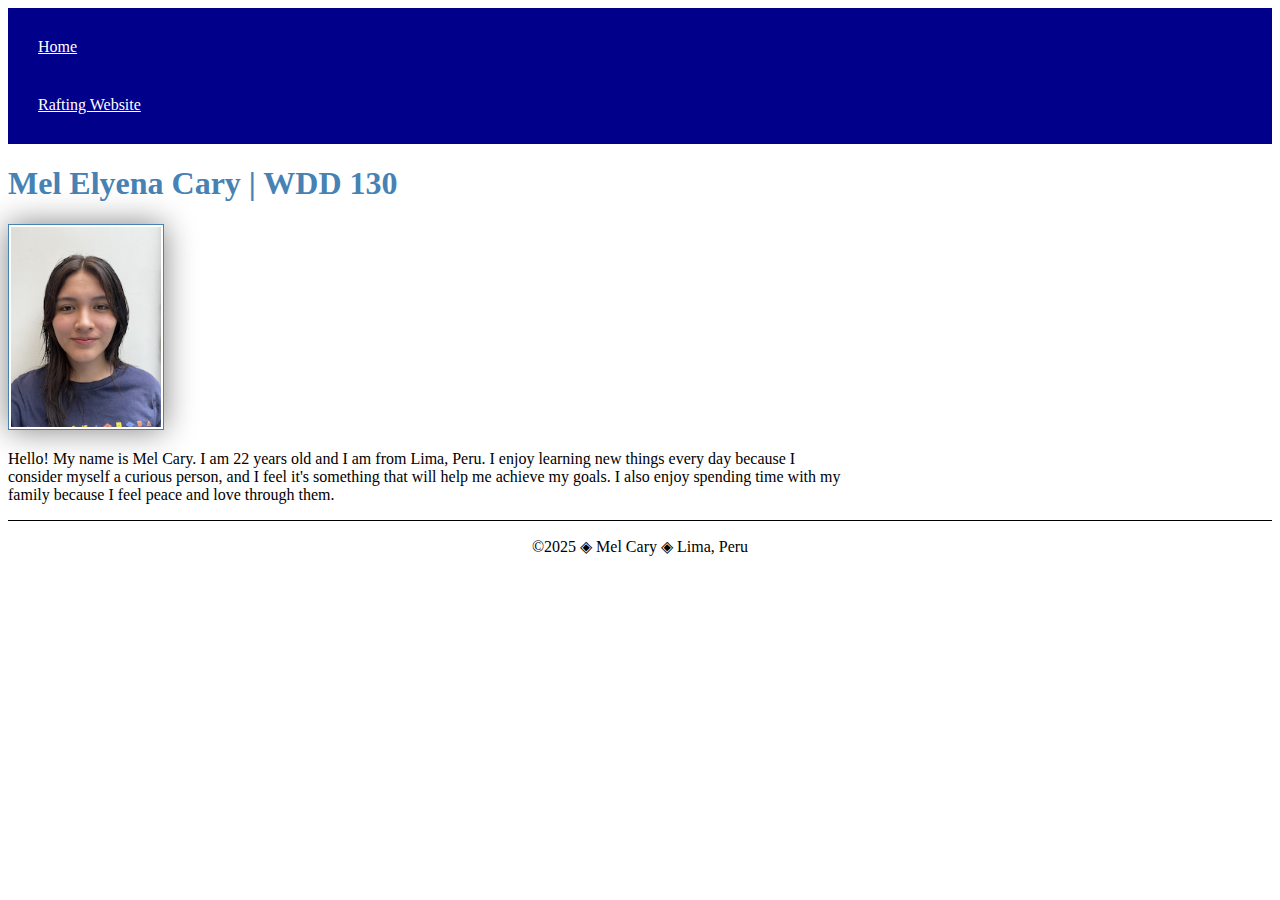
<file: index.html>
<!DOCTYPE html>
<html lang="en-US">

<head>
    <meta charset="utf-8">
    <meta name="viewport" content="width=device-width, initial-scale=1.0">
    <title>Mel Cary | WDD 130</title>
    <link rel="stylesheet" href="styles/styles.css">
</head>

<body>
    <header>
        <nav>
            <a href="#">Home</a>
            <a href="wwr/">Rafting Website</a>
        </nav>
    </header>
    <main>
        <h1>Mel Elyena Cary | WDD 130</h1>
        <img src="images/profile.jpg" alt="Hello, my name is Mel Cary" width="200">
        <p>Hello! My name is Mel Cary. I am 22 years old and I am from Lima, Peru. I enjoy learning new things every day
            because I consider myself a curious person, and I feel it's something that will help me achieve my goals.
            I also enjoy spending time with my family because I feel peace and love through them. </p>
    </main>
    <footer>
        <p>©2025 ◈ Mel Cary ◈ Lima, Peru</p>
    </footer>
</body>

</html>
</file>
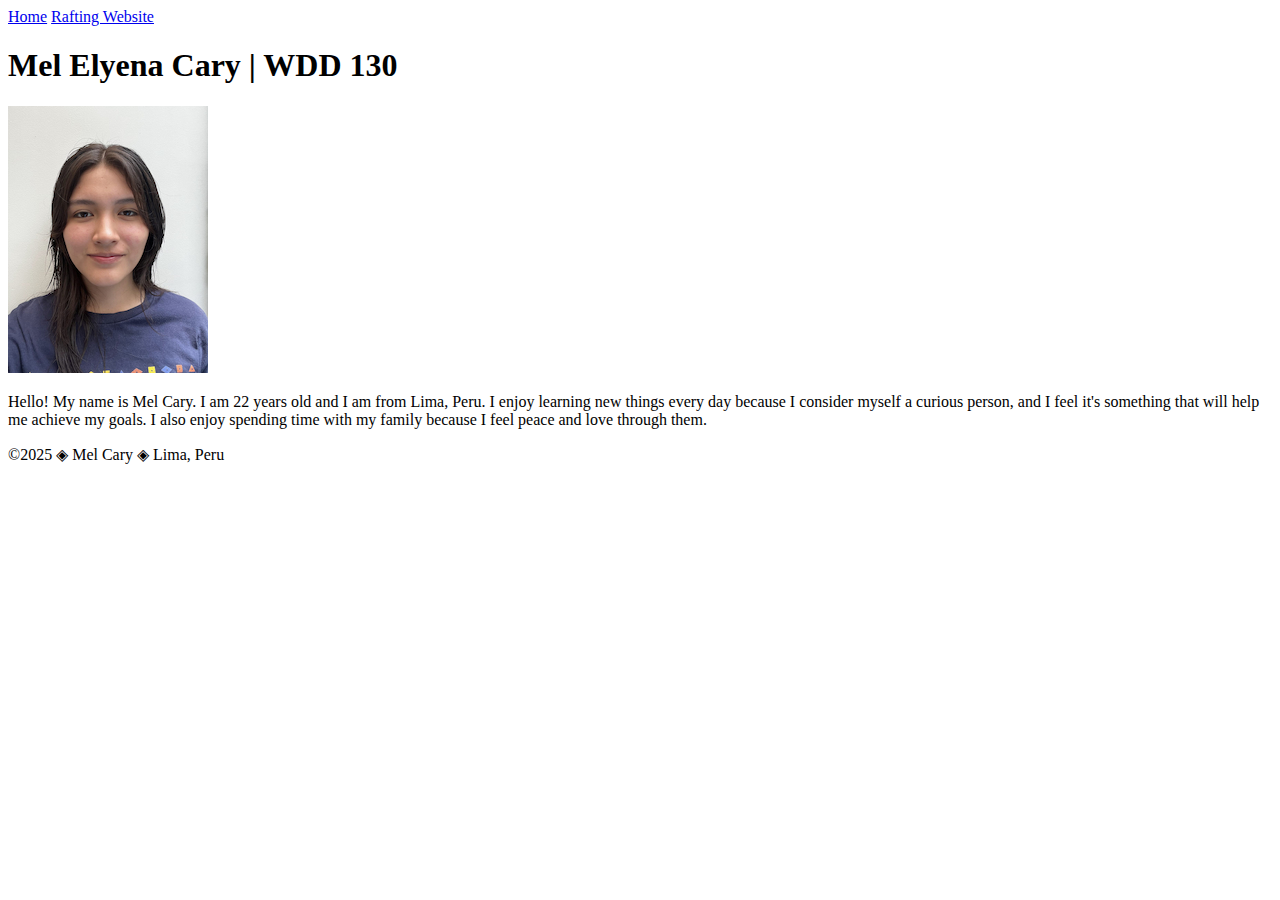
<file: week01/index.html>
<!DOCTYPE html>
<html lang="en-US">

<head>
    <meta charset="utf-8">
    <meta name="viewport" content="width=device-width, initial-scale=1.0">
    <title>Mel Cary | WDD 130</title>
</head>

<body>
    <header>
        <nav>
            <a href="#">Home</a>
            <a href="wwr/">Rafting Website</a>
        </nav>
    </header>
    <main>
        <h1>Mel Elyena Cary | WDD 130</h1>
        <img src="images/profile.jpg" alt="Hello, my name is Mel Cary" width="200">
        <p>Hello! My name is Mel Cary. I am 22 years old and I am from Lima, Peru. I enjoy learning new things every day
            because I consider myself a curious person, and I feel it's something that will help me achieve my goals.
            I also enjoy spending time with my family because I feel peace and love through them. </p>
    </main>
    <footer>
        <p>©2025 ◈ Mel Cary ◈ Lima, Peru</p>
    </footer>
</body>

</html>
</file>
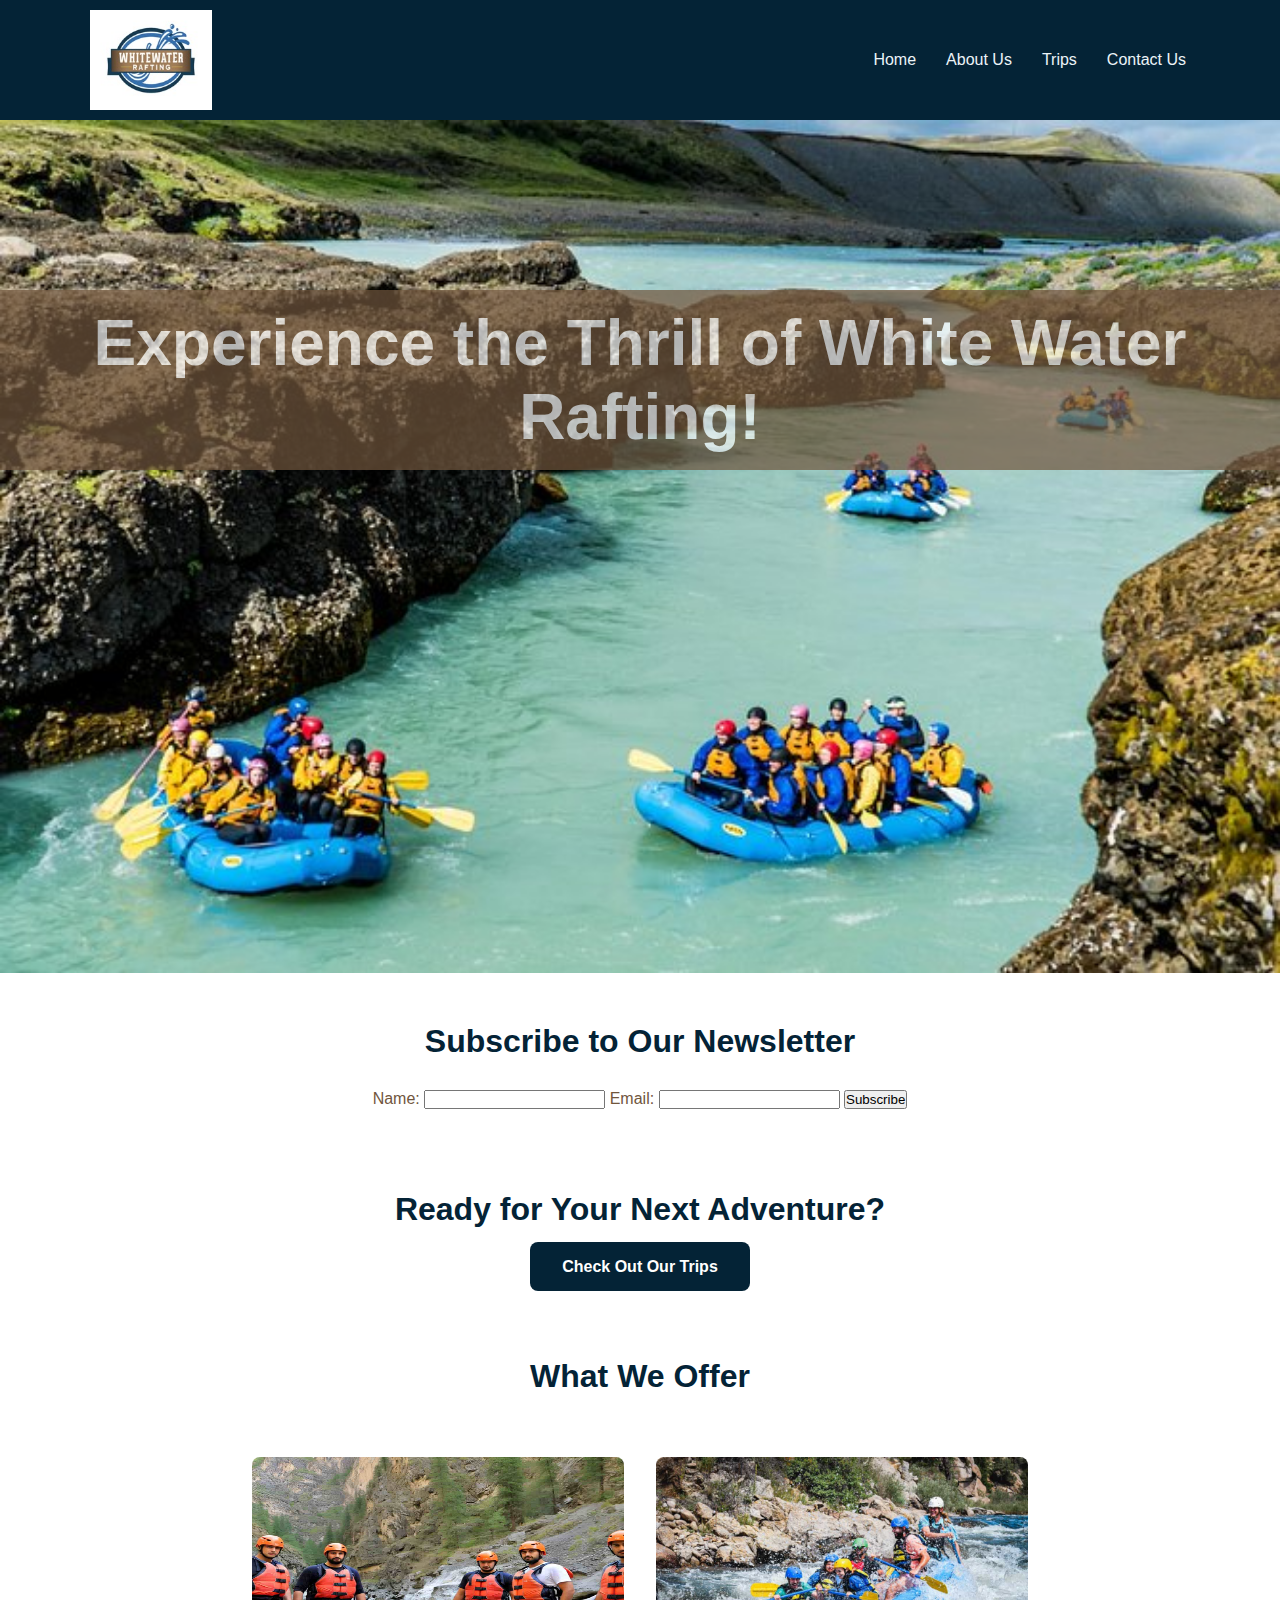
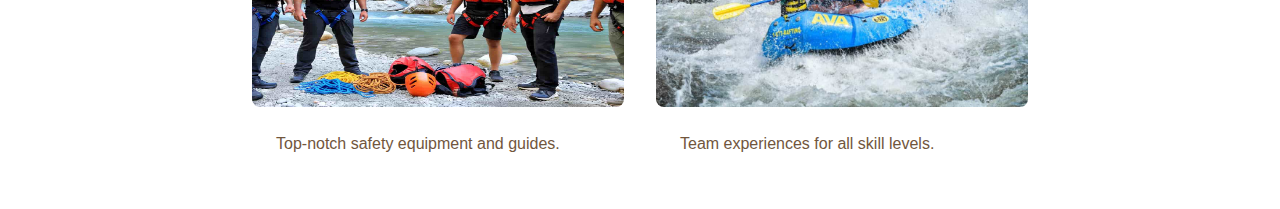
<file: wwr/index.html>
<!DOCTYPE html>
<html lang="en-US">

<head>
    <meta charset="UTF-8">
    <meta name="viewport" content="width=device-width, initial-scale=1.0">
    <meta name="viewport" content="width=device-width, initial-scale=1.0">
    <meta name="description"
        content="">
    <meta name="author" content="Mel Cary">
    <link rel="preconnect" href="https://fonts.googleapis.com">
    <link rel="preconnect" href="https://fonts.gstatic.com" crossorigin>
    <link href="https://fonts.googleapis.com/css2?family=Lato:wght@300;400&display=swap" rel="stylesheet">
    <link rel="stylesheet" href="styles/rafting.css">
    <title>Homepage</title>
</head>

<body class="home-page">
    <header>
        <img src="images/wwr-logo.jpg" alt="Rafting Company Logo" class="logo">
        <nav>
            <ul class="navigation">
                <li><a href="index.html">Home</a></li>
                <li><a href="about.html">About Us</a></li>
                <li><a href="trips.html">Trips</a></li>
                <li><a href="contact.html">Contact Us</a></li>
            </ul>
        </nav>
    </header>
    <main>
        <div class="hero">
        <img src="images/heroimg.jpg" alt="Exciting rafting adventure">
        <h1>Experience the Thrill of White Water Rafting!</h1>
        </div>
        <section class="newsletter">
        <h2>Subscribe to Our Newsletter</h2>
        <form>
            <label for="name">Name:</label>
            <input type="text" id="name" name="name" required>
            
            <label for="email">Email:</label>
            <input type="email" id="email" name="email" required>
            
            <button type="submit">Subscribe</button>
        </form>
        </section>
        <section class="cta">
        <h2>Ready for Your Next Adventure?</h2>
        <a href="trips.html" class="button">Check Out Our Trips</a>
        </section>
        <section class="offerings">
        <h2>What We Offer</h2>
        <div class="grid">
            <div>
            <img src="images/guides.jpg" alt="Safety gear">
            <p>Top-notch safety equipment and guides.</p>
            </div>
            <div>
            <img src="images/team.jpg" alt="Team rafting">
            <p>Team experiences for all skill levels.</p>
            </div>
        </div>
        </section>
    </main>
</file>
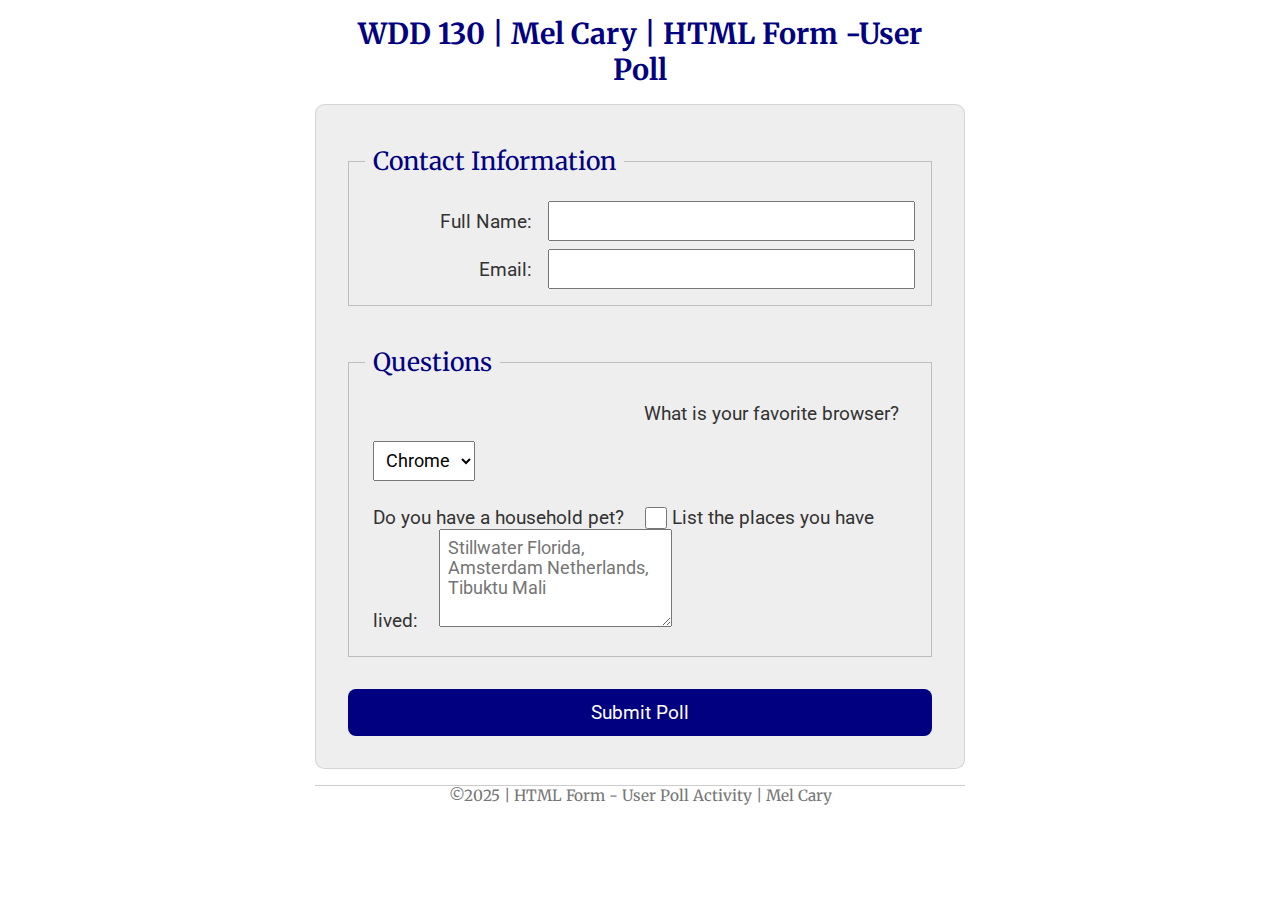
<file: week05/poll-form.html>
<!DOCTYPE html>
<html lang="en-us">
<head>
    <meta charset="UTF-8">
    <meta name="viewport" content="width=device-width, initial-scale=1.0">
    <title>WDD 130 | HTML Form - User Poll</title>
    <link rel="stylesheet" href="styles/poll-form.css">
    <link rel="preconnect" href="https://fonts.googleapis.com">
    <link rel="preconnect" href="https://fonts.gstatic.com" crossorigin>
    <link href="https://fonts.googleapis.com/css2?family=Merriweather:wght@400;700&family=Roboto:wght@400;700&display=swap" rel="stylesheet">
</head>
<body>
   <header>
        <h1>WDD 130 | Mel Cary | HTML Form -User Poll</h1>
   </header> 
    <main>
        <form>
            <fieldset>
                <legend>Contact Information</legend>
                <div class="form-item column2">
                    <label for="fullname">Full Name:</label>
                    <input type="text" id="fullname" name="fullname">
                </div>
                <div class="form-item column2">
                    <label for="useremail">Email:</label>
                    <input type="email" id="useremail" name="useremail">
                </div>
            </fieldset>
            <fieldset>
                <legend>Questions</legend>
                <label for="browser">What is your favorite browser?</label>
                <div class="for-item column1">
                    <select id="browser" name="browser">
                        <option value="chrome">Chrome</option>
                        <option value="firefox">Firefox</option>
                        <option value="safari">Safari</option>
                        <option value="edge">Edge</option>
                        <option value="brave">Brave</option>
                        <option value="other">Other</option>
                    </select>
                </div>
                <div class="for-item column1">
                    <label for="pet">Do you have a household pet?</label>
                    <input type="checkbox" id="pet" name="pet">
                    <label for="feedback">List the places you have lived:</label>
                    <textarea id="feedback" name="feedback" rows="4" placeholder="Stillwater Florida, Amsterdam Netherlands, Tibuktu Mali"></textarea>
                </div>
            </fieldset>
            <button type="submit">Submit Poll</button>
        </form>
</main>
    </main>
    <footer>
        <p>©2025 | HTML Form - User Poll Activity | Mel Cary</p>
    </footer>
</body>
</html>
</file>
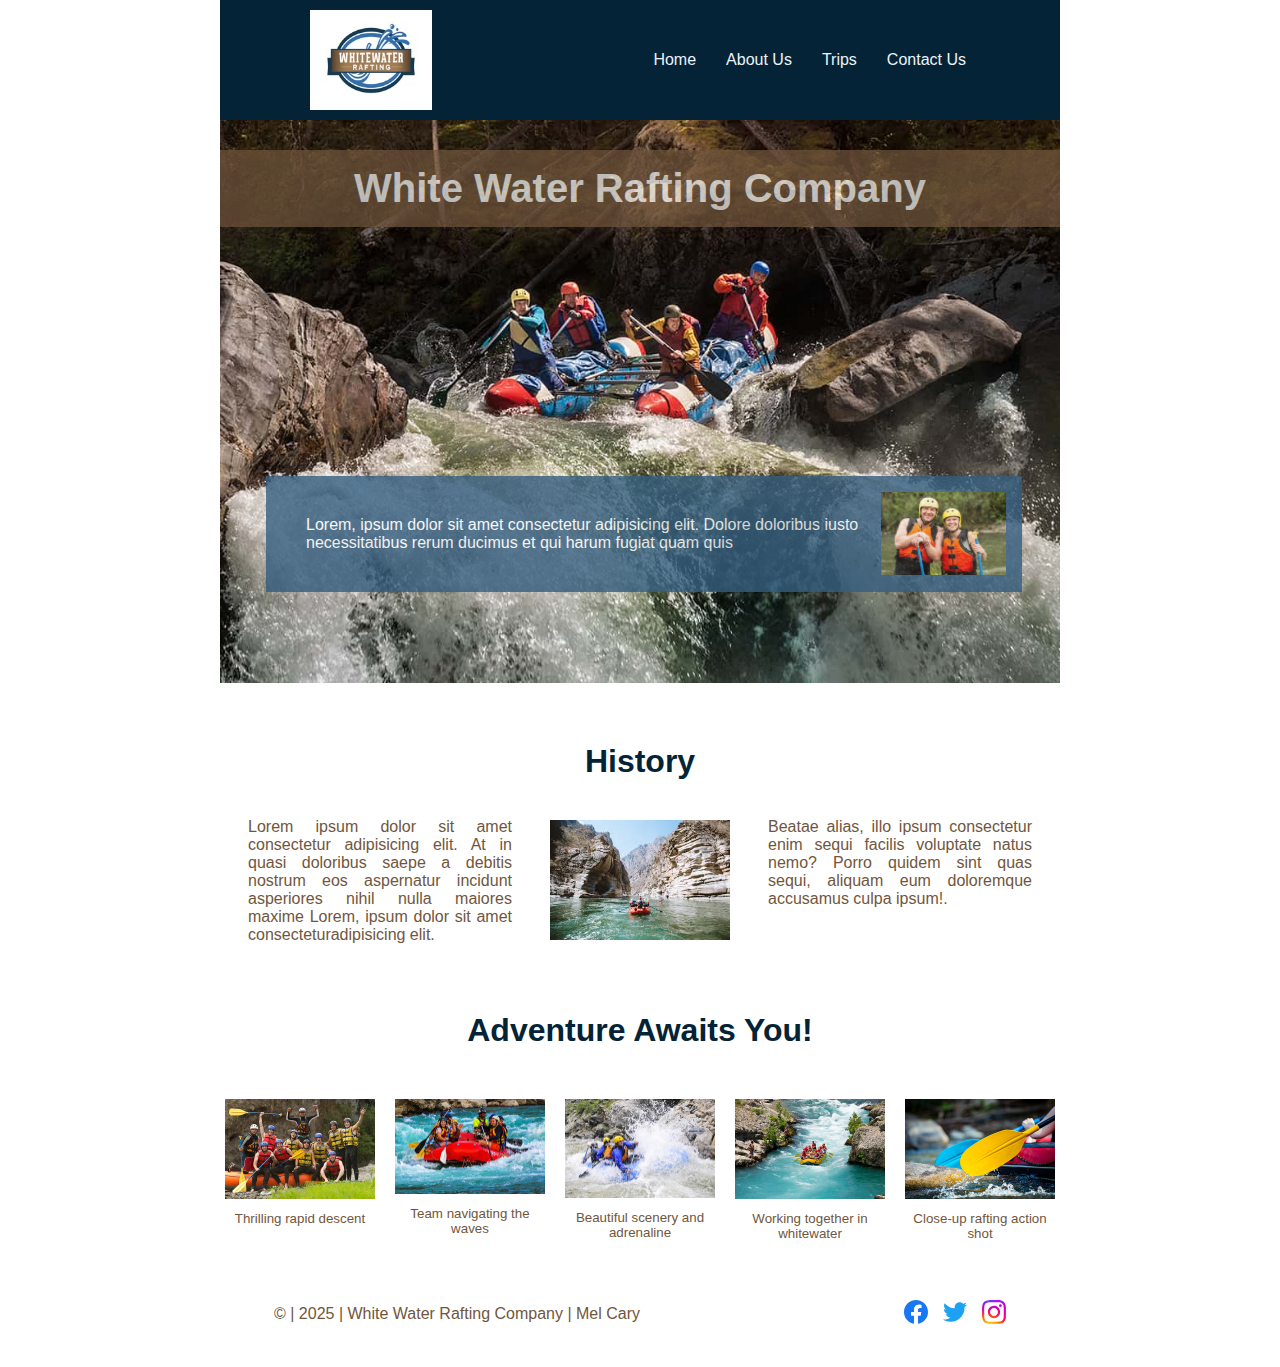
<file: wwr/about.html>
<!DOCTYPE html>
<html lang="en-US">

<head>
    <meta charset="UTF-8">
    <meta name="viewport" content="width=device-width, initial-scale=1.0">
    <meta name="viewport" content="width=device-width, initial-scale=1.0">
    <meta name="description"
        content="This is a website of a White Water Rafting company that has all the information to enjoy its benefits.">
    <meta name="author" content="Mel Cary">
    <link rel="preconnect" href="https://fonts.googleapis.com">
    <link rel="preconnect" href="https://fonts.gstatic.com" crossorigin>
    <link href="https://fonts.googleapis.com/css2?family=Lato:wght@300;400&display=swap" rel="stylesheet">
    <link rel="stylesheet" href="styles/rafting.css">
    <title>White Water Rafting About Us</title>
</head>

<body>
    <header>
        <img src="images/wwr-logo.jpg" alt="Rafting Company Logo" class="logo">
        <nav>
            <ul class="navigation">
                <li><a href="index.html">Home</a></li>
                <li><a href="about.html">About Us</a></li>
                <li><a href="trips.html">Trips</a></li>
                <li><a href="contact.html">Contact Us</a></li>
            </ul>
        </nav>
    </header>
    <main>
        <div class="hero">
            <img src="images/heroimage.jpg" alt="Rafting Hero image">
            <h1>White Water Rafting Company</h1>
            <article>
                <img src="images/wwr-happyclients.jpg" alt="happy clients">
                <p>Lorem, ipsum dolor sit amet consectetur adipisicing elit. Dolore doloribus iusto necessitatibus rerum
                    ducimus et qui harum fugiat quam quis</p>
            </article>
        </div>
        <section class="history">
            <h2>History</h2>
            <div class="history-content">
                <p>Lorem ipsum dolor sit amet consectetur adipisicing elit. At in quasi doloribus saepe a debitis
                    nostrum
                    eos aspernatur incidunt asperiores nihil nulla maiores maxime Lorem, ipsum dolor sit amet
                    consecteturadipisicing elit.</p>
                <img src="images/historyimg.jpg" alt="History image">
                <p>Beatae alias, illo ipsum consectetur enim sequi facilis voluptate natus nemo? Porro quidem sint quas
                    sequi, aliquam eum doloremque accusamus culpa ipsum!.</p>
            </div>
        </section>
        <section>
            <h2>Adventure Awaits You!</h2>
            <div class="figures">
                <figure>
                    <img src="images/rafting1.jpg" alt="Rafting on a rapid river">
                    <figcaption>Thrilling rapid descent</figcaption>
                </figure>

                <figure>
                    <img src="images/rafting2.jpg" alt="Team rafting adventure">
                    <figcaption>Team navigating the waves</figcaption>
                </figure>

                <figure>
                    <img src="images/rafting3.jpg" alt="River landscape with rafters">
                    <figcaption>Beautiful scenery and adrenaline</figcaption>
                </figure>

                <figure>
                    <img src="images/rafting4.jpg" alt="People paddling in whitewater">
                    <figcaption>Working together in whitewater</figcaption>
                </figure>

                <figure>
                    <img src="images/rafting5.jpg" alt="Close-up of rafting action">
                    <figcaption>Close-up rafting action shot</figcaption>
                </figure>
            </div>
        </section>
    </main>
    <footer>
        <p> © | 2025 | White Water Rafting Company | Mel Cary</p>
        <nav class="socialmedia">
            <a href="https://facebook.com">
                <img src="images/facebook.svg" alt="Facebook">
            </a>
            <a href="https://twitter.com">
                <img src="images/twitter.svg" alt="Twitter">
            </a>
            <a href="https://instagram.com">
                <img src="images/instagram.svg" alt="Instagram">
            </a>
        </nav>
    </footer>
</body>

</html>
</file>
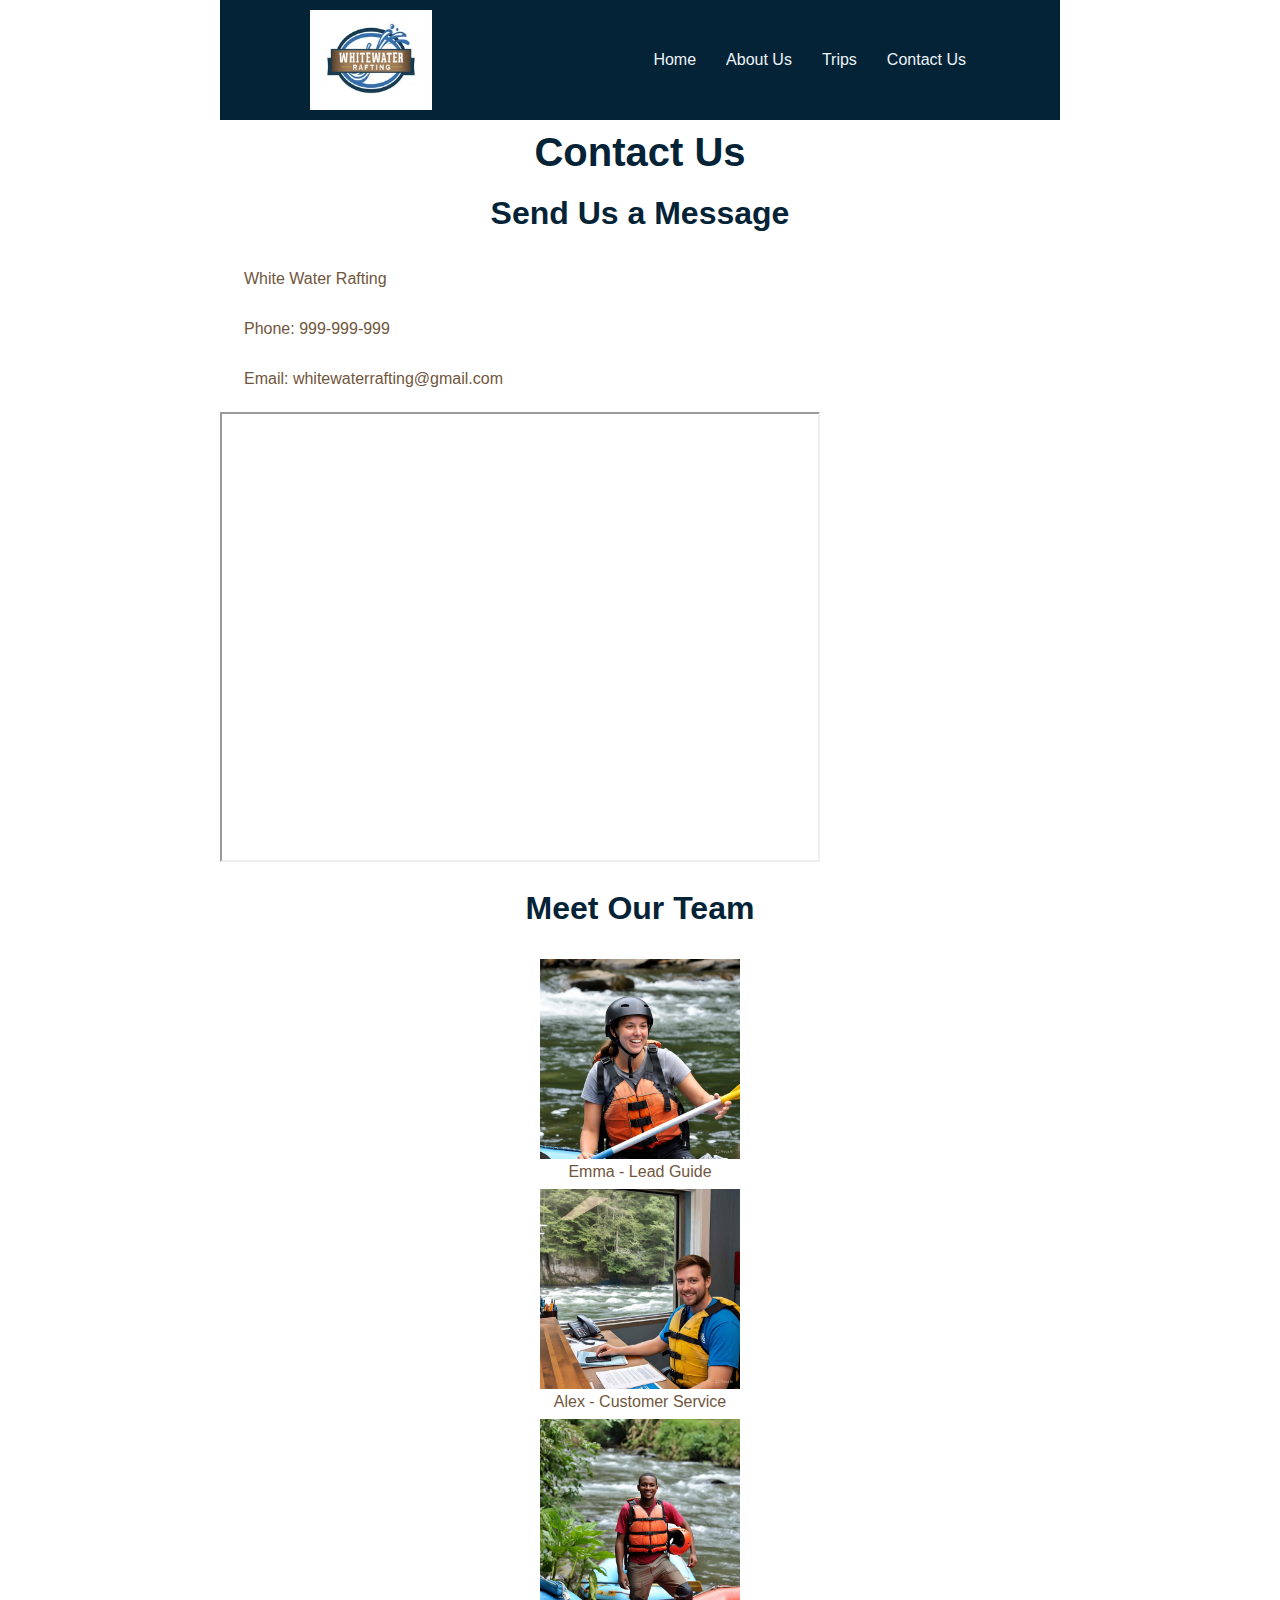
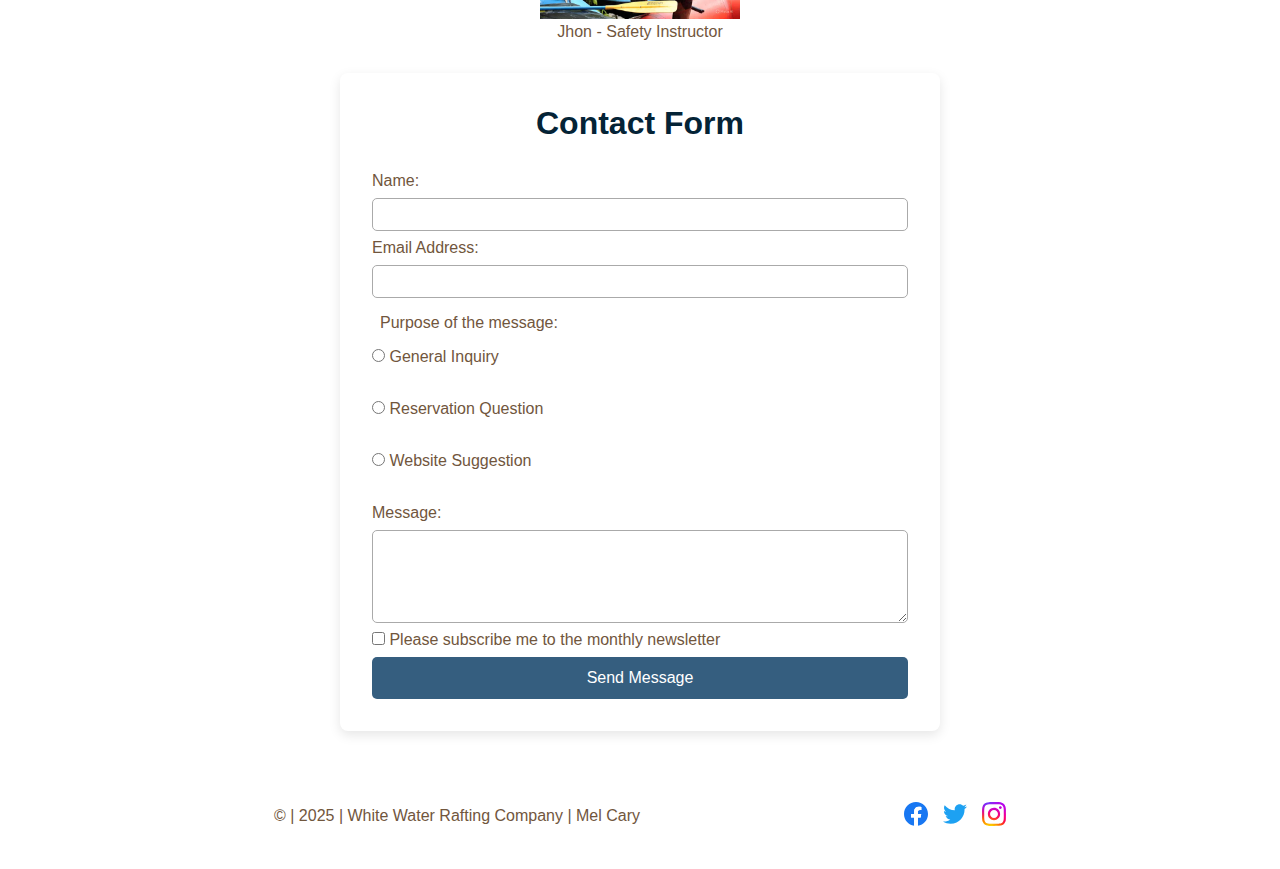
<file: wwr/contact.html>
<!DOCTYPE html>
<html lang="en-US">

<head>
    <meta charset="UTF-8">
    <meta name="viewport" content="width=device-width, initial-scale=1.0">
    <meta name="viewport" content="width=device-width, initial-scale=1.0">
    <meta name="description"
        content="Contact us for detailed information about our rafting services, schedules, rates, and availability. We'll be happy to respond.">
    <meta name="author" content="Mel Cary">
    <link rel="preconnect" href="https://fonts.googleapis.com">
    <link rel="preconnect" href="https://fonts.gstatic.com" crossorigin>
    <link href="https://fonts.googleapis.com/css2?family=Lato:wght@300;400&display=swap" rel="stylesheet">
    <link rel="stylesheet" href="styles/rafting.css">
    <title>Contact Information</title>
</head>

<body>
    <header>
        <img src="images/wwr-logo.jpg" alt="Rafting Company Logo" class="logo">
        <nav>
            <ul class="navigation">
                <li><a href="index.html">Home</a></li>
                <li><a href="about.html">About Us</a></li>
                <li><a href="trips.html">Trips</a></li>
                <li><a href="contact.html">Contact Us</a></li>
            </ul>
        </nav>
    </header>
    <main>
        <h1>Contact Us</h1>        
         
        <h2>Send Us a Message</h2>
    <p>White Water Rafting</p>
    <p>Phone: 999-999-999</p>
    <p>Email: whitewaterrafting@gmail.com <a href="mailto:whitewaterrafting@gmail.com"></a></p>
    <div class="map">
      <iframe 
        src="https://www.google.com/maps/embed?pb=!1m14!1m12!1m3!1d30603.909464041535!2d-76.13878532072609!3d-12.975603541051612!2m3!1f0!2f0!3f0!3m2!1i1024!2i768!4f13.1!5e0!3m2!1sen!2spe!4v1749072266696!5m2!1sen!2spe" 
        width="600" height="450" allowfullscreen="" loading="lazy" referrerpolicy="no-referrer-when-downgrade">
      </iframe>
    <section class="employee-profiles">
    <h2>Meet Our Team</h2>
    <figure>
        <img src="images/employee1.jpg" alt="Smiling guide Emma" width="200">
        <figcaption>Emma - Lead Guide</figcaption>
    </figure>
    <figure>
        <img src="images/employee2.jpg" alt="Smiling receptionist Alex" width="200">
        <figcaption>Alex - Customer Service</figcaption>
    </figure>
    <figure>
        <img src="images/employee3.jpg" alt="Smiling safety instructor Jhon" width="200">
        <figcaption>Jhon - Safety Instructor</figcaption>
    </figure>
    </section>
    
    <section class="contact-form">
    <h2>Contact Form</h2>
    <form action="#" method="post">
        <label for="name">Name:</label>
        <input type="text" id="name" name="name" required>

        <label for="email">Email Address:</label>
        <input type="email" id="email" name="email" required>
        <p>Purpose of the message:</p>
        <label><input type="radio" name="purpose" value="inquiry" required> General Inquiry</label><br>
        <label><input type="radio" name="purpose" value="reservation"> Reservation Question</label><br>
        <label><input type="radio" name="purpose" value="suggestion"> Website Suggestion</label><br>

        <label for="message">Message:</label>
        <textarea id="message" name="message" rows="5" required></textarea>

        <label><input type="checkbox" name="subscribe"> Please subscribe me to the monthly newsletter</label>

        <button type="submit" class="submit-button">Send Message</button>
    </form>
</section>
    </div>
    </main>
    <footer>
        <p> © | 2025 | White Water Rafting Company | Mel Cary</p>
        <nav class="socialmedia">
            <a href="https://facebook.com">
                <img src="images/facebook.svg" alt="Facebook">
            </a>
            <a href="https://twitter.com">
                <img src="images/twitter.svg" alt="Twitter">
            </a>
            <a href="https://instagram.com">
                <img src="images/instagram.svg" alt="Instagram">
            </a>
        </nav>
    </footer>
</body>

</html>
</file>
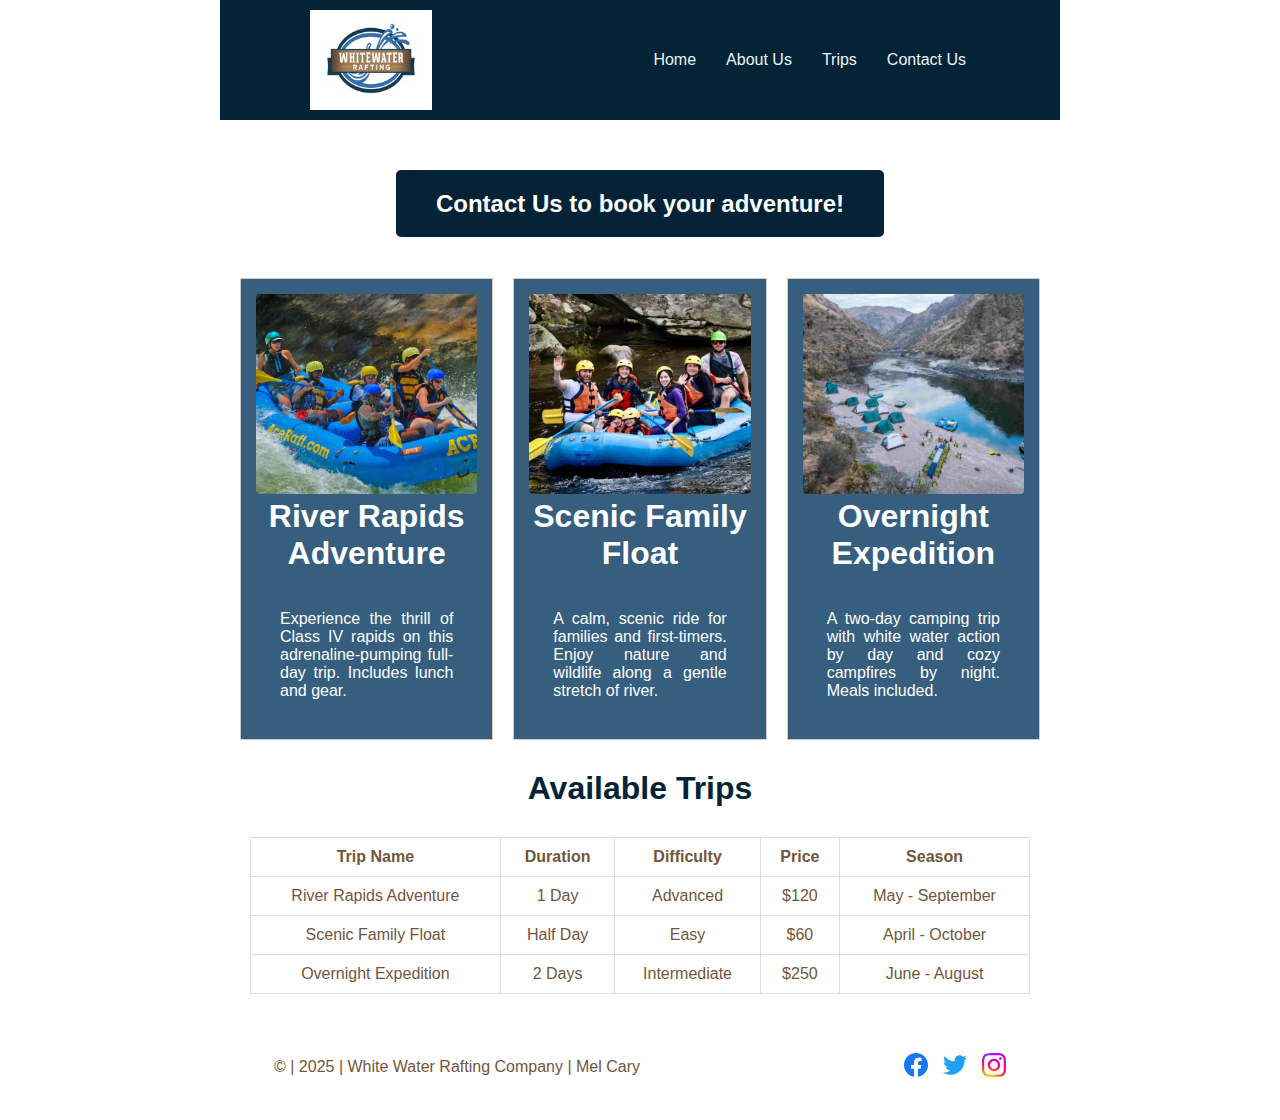
<file: wwr/trips.html>
<!DOCTYPE html>
<html lang="en-US">

<head>
    <meta charset="UTF-8">
    <meta name="viewport" content="width=device-width, initial-scale=1.0">
    <meta name="viewport" content="width=device-width, initial-scale=1.0">
    <meta name="description"
        content="This section contains information about the available trips">
    <meta name="author" content="Mel Cary">
    <link rel="preconnect" href="https://fonts.googleapis.com">
    <link rel="preconnect" href="https://fonts.gstatic.com" crossorigin>
    <link href="https://fonts.googleapis.com/css2?family=Lato:wght@300;400&display=swap" rel="stylesheet">
    <link rel="stylesheet" href="styles/rafting.css">
    <title>Trips</title>
</head>

<body class="trips-page">
    <header>
        <img src="images/wwr-logo.jpg" alt="Rafting Company Logo" class="logo">
        <nav>
            <ul class="navigation">
                <li><a href="index.html">Home</a></li>
                <li><a href="about.html">About Us</a></li>
                <li><a href="trips.html">Trips</a></li>
                <li><a href="contact.html">Contact Us</a></li>
            </ul>
        </nav>
    </header>
    <main class="trip-section">
        <div class="container">
            <section class="call-to-action">
                <a href="contact.html" class="button">Contact Us to book your adventure!</a>
            </section>
            <section class="trip-description">
                <figure class="trip">
                    <img src="images/trip1.jpg" alt="River Rapids Adventure">
                    <h2>River Rapids Adventure</h2>
                    <p>Experience the thrill of Class IV rapids on this adrenaline-pumping full-day trip. Includes lunch and gear.</p>
                </figure>
                <figure class="trip">
                    <img src="images/trip2.jpg" alt="Scenic Family Float">
                    <h2>Scenic Family Float</h2>
                    <p>A calm, scenic ride for families and first-timers. Enjoy nature and wildlife along a gentle stretch of river.</p>
                </figure>
                <figure class="trip">
                    <img src="images/trip3.jpg" alt="Overnight Expedition">
                    <h2>Overnight Expedition</h2>
                    <p>A two-day camping trip with white water action by day and cozy campfires by night. Meals included.</p>
                </figure>
            </section>
            <section class="trip-table">
                <h2>Available Trips</h2>
                <table>
                    <thead>
                        <tr>
                            <th>Trip Name</th>
                            <th>Duration</th>
                            <th>Difficulty</th>
                            <th>Price</th>
                            <th>Season</th>
                        </tr>
                    </thead>
                    <tbody>
                        <tr>
                            <td>River Rapids Adventure</td>
                            <td>1 Day</td>
                            <td>Advanced</td>
                            <td>$120</td>
                            <td>May - September</td>
                        </tr>
                        <tr>
                            <td>Scenic Family Float</td>
                            <td>Half Day</td>
                            <td>Easy</td>
                            <td>$60</td>
                            <td>April - October</td>
                        </tr>
                        <tr>
                            <td>Overnight Expedition</td>
                            <td>2 Days</td>
                            <td>Intermediate</td>
                            <td>$250</td>
                            <td>June - August</td>
                        </tr>
                    </tbody>
                </table>
            </section>
       </div>
    </main>
   <footer>
        <p> © | 2025 | White Water Rafting Company | Mel Cary</p>
        <nav class="socialmedia">
            <a href="https://facebook.com">
                <img src="images/facebook.svg" alt="Facebook">
            </a>
            <a href="https://twitter.com">
                <img src="images/twitter.svg" alt="Twitter">
            </a>
            <a href="https://instagram.com">
                <img src="images/instagram.svg" alt="Instagram">
            </a>
        </nav>
    </footer>
</body>
</html>
</file>
<file: styles/styles.css>
:root {}

nav {
    background-color: darkblue;
    padding: 10px;
}

nav a {
    color: white;
    display: block;
    padding: 20px;
}

h1 {
    color: steelblue;
}

p {
    padding: 0;
}

main {
    max-width: 840px;
}

aside {
    width: 20rem;
    margin: 1rem;
    border: 1px solid rgb(0 0 0/ 0.2);
    padding: 1rem;
    background-color: #eee;
    color: #333;
    text-align: center;
}

aside img {
    width: 200px;
    height: auto;
}

main img {
    width: 150px;
    height: auto;
    border: 1px solid steelblue;
    padding: 2px;
    box-shadow: 0 0 30px gray;
}

footer {
    margin-top: 15px;
    border-top: 1px solid #000;
    text-align: center;
}
</file>
<file: wwr/styles/rafting.css>
:root {
    --primary-color: #042336;
    /* Prussian blue */
    --secondary-color: #355e7f;
    /* Air force blue */
    --accent1-color: #71563d;
    /* Coffee */
    --accent2-color: #ecf3f8;
    /* Alice blue */
    --heading-font: "Lato Regular", sans-serif;
    --body-font: "Light", sans-serif;
}

header {
    background-color: var(--primary-color);
    color: var(--accent2-color);
    display: grid;
    grid-template-columns: 120px 1fr;
    align-items: center;
    max-width: 100%;
    width: 840px;
    margin: 0 auto;
    padding: 0 20px;

}

.logo {
    height: 120px;
    padding: 10px 20px;
    margin: 0 50px;
}

.navigation {
    list-style: none;
    display: flex;
    justify-content: flex-end;
    gap: 30px;
    margin: 0 50px;

}

a {
    text-decoration: none;
    color: var(--accent2-color);
}

* {
    margin: 0;
    padding: 0;
    box-sizing: border-box;
}

body {
    font-family: var(--body-font);
    color: var(--accent1-color);
}

header,
main,
footer {
    width: 840px;
    margin: 0 auto;
}
main {
    margin-top: 0; 
    padding: 0;
}

h1,
h2 {
    font-family: var(--heading-font);
    color: var(--primary-color);
}

nav,
p,
article {
    margin: 16px;
    padding: 8px;
}

.socialmedia a {
    text-decoration: none;
}

.hero {
    position: relative;
    width: 100%;
    margin: 0 auto;
    display: flex;
    justify-content: center;
    align-items: center;
    text-align: center
    
}

.hero img {
    display: block;
    width: 100%;
    height: auto;
}

.hero h1 {
    position: absolute;
    top: 20px;
    width: 100%;
    padding: 16px;
    text-align: center;
    opacity: 0.7;
    background-color: var(--accent1-color);
    color: #fff;
}

h1 {
    font-size: 2.5rem;
    text-align: center;
    margin: 10px 0 20px;
    color: var(--primary-color);
    background: none;
    position: static;
}
article {
    position: absolute;
    top: 340px;
    left: 30px;
    right: 30px;
    width: 90%;
    padding: 16px;
    text-align: left;
    opacity: 0.8;
    background-color: var(--secondary-color);
    color: #fff;
}

.hero article img {
    float: right;
    width: 125px;
    margin-left: 10px;

}

.history {
    max-width: 1000px;
    margin: 40px auto;
    padding: 20px;

}

.history-content {
    display: grid;
    grid-template-columns: 1fr auto 1fr;
    text-align: center;
    gap: 20px;
    text-align: justify;
}

.history-content p {
    margin: 0;

}

.history img {
    width: 200px;
    height: auto;
    padding: 10px;
    align-items: center;
}

main h2 {
    font-size: 2em;
    text-align: center;
    margin-bottom: 30px;
}

.figures {
    display: grid;
    grid-template-columns: 1fr 1fr 1fr 1fr 1fr;
    display: flex;
    justify-content: space-around;
    justify-content: center;
    gap: 20px;
    max-width: 1000px;
    margin: 0 auto;
    padding: 20px;
    text-align: center;
    max-width: fit-content;

}

.figures img {
    width: 150px;
}

.figures figcaption {
    margin-top: 8px;
    font-size: smaller;
}

footer {
    display: flex;
    justify-content: space-between;
    align-items: center;
    padding: 15px 30px;
}

.socialmedia {
    display: flex;
    flex-direction: row;
    gap: 15px;
}

.socialmedia a img {
    width: 24px;
    height: 24px;
}
.contact-page main {
    margin-top: 10px; 
}

.contact-form {
    background-color: #ffffff;
    padding: 2rem;
    margin: 2rem auto;
    max-width: 600px;
    border-radius: 8px;
    box-shadow: 0 4px 12px rgba(0,0,0,0.1);
}
.contact-page .contact-form2 {
    max-width: 400px;   
    margin: 0;          
    padding-left: 0;    
    text-align: left;
}
.contact-page .contact-form h2 {
    text-align: center;   
    margin-left: 0;
    font-size: 1.6rem;  
    margin-bottom: 1rem;
}
.contact-page .map {
    width: 600px;   
    align-items: center;
    margin: 2rem auto
}
.employee-profiles {
    display: flex;
    flex-direction: column;
    align-items: center;
    gap: 0.5rem;
    text-align: center;
} 
.contact-form label {
    text-align: center;
    margin: 2rem auto;
}
.employee-profiles h2 {
    font-size: 2rem;
    margin: 1.5rem;
}
.employee-profiles figure {
    display: inline-block;
    margin: 0 1rem;
    text-align: center;
}
.employee-profiles-row {
    display: flex;
    gap: 2rem;
    justify-content: center;
}
 
.contact-form {
    padding: 2rem;
    margin: 2rem auto;
    max-width: 600px;
    text-align: left; 
}

.contact-form form {
    display: flex;
    flex-direction: column;
    
    gap: 0.5rem;
}
.contact-form label,
.contact-form p {
    text-align: left;
    margin: 0;
}

.contact-form input[type="text"],
.contact-form input[type="email"],
.contact-form textarea {
    width: 100%;
    padding: 0.5rem;
    border: 1px solid #aaa;
    border-radius: 5px;  
}


.contact-form input[type="radio"]
.contact-form input[type="checkbox"] {
    margin-right: 0.5rem;
    
}

.submit-button {
    background-color: var( --secondary-color);
    color: white;
    padding: 0.75rem;
    border: none;
    border-radius: 5px;
    font-size: 1rem;
}
.submit-button:hover {
    background-color: var(--primary-color);
}

body.home-page header,
body.home-page main,
body.home-page footer {
  width: 100%;
  max-width: 100%;
  margin: 0;
}

.home-page form{
    text-align: center;
}

.home-page h2{
    margin-top: 50px;
}

.cta {
  text-align: center;
  padding: 2rem;
}
.cta .button {
  background-color: var(--primary-color);
  color: white;
  padding: 1rem 2rem;
  text-decoration: none;
  border-radius: 8px;
  font-weight: bold;
  
}
.offerings .grid {
  display: grid;
  grid-template-columns: repeat(auto-fit, minmax(300px, 1fr));
  gap: 2rem;
  padding: 2rem;
  max-width: 840px;
  margin: 0 auto;
}
.offerings img {
  width: 100%;
  height: 250px;
  border-radius: 8px;
}
body.home-page .hero h1 {
  margin-top: 150px;
  text-align: center;
  background-color: var(--accent1-color);
  color: white;
  font-size: 4rem;
}
.call-to-action {
    text-align: center;
    margin-top: 50px;
    margin-bottom: 60px;
}
.call-to-action .button {
    background-color: var(--primary-color);
    color: white;
    padding: 20px 40px;
    text-decoration: none;
    border-radius: 5px;
    font-size: 1.5rem;
    font-weight: bold;
}
.call-to-action .button:hover {
    background-color: var(--accent1-color);
}
.container {
    max-width: 850px;
    margin: 0 auto;
    padding: 0 20px;
}
.trip-description {
    display: grid;
    grid-template-columns: repeat(3,1fr);
    gap: 20px;
    margin-top: 20px;
    padding: 0;
}
.trip-description p{
    color:white;
    text-align: justify;
}
.trip-description h2{
    color: white;
}
.trip {
    border: 1px solid #ccc;
    padding: 15px;
    background-color: var(--secondary-color);
    width: 100%;
    box-sizing: border-box;
    text-align: center;
}
.trip img {
    width: 100%;
    height: 200px;
    border-radius: 4px;
    object-fit: cover;
    box-sizing: border-box;
}

.trip-table {
    margin-top: 30px;
    padding: 0 10px;
}

.trip-table table {
    width: 100%;
    border-collapse: collapse;
}

.trip-table th,
.trip-table td {
    border: 1px solid #ddd;
    padding: 10px;
    text-align: center;
}
.trip-section{
    padding: 20px 0; 
}
</file>
<file: week05/styles/poll-form.css>
* {
    margin:0;
    padding:0;
    box-sizing: border-box;
}
body { 
    font-family: Merriweather, Georgia, serif;
    font-size: 1.2em;
    color: #333;
    background: #fff;
}
header {
    margin: 0 auto;
    width: 650px;
}
h1 {
    margin: 1rem;
    font-size: 1.5em;
    color: navy;
    text-align: center;
}
form {
    width: 650px;
    margin: 0 auto;
    padding: 1rem;
    border: 1px solid rgb(0 0 0/ 0.1);
    border-radius:0.5em;
    background-color: #eee;
    display:grid;
}
fieldset {
    display:grid;
    grid-gap: .5rem;
    margin: 1rem;
    border: 1px solid rgb(0 0 0 / 0.2);
    padding:1rem;
}
legend {
    padding: 0.5rem;
    color: navy;
    font-size: 1.3em;
}
label, input, button, select, textarea {
    font-family: Roboto, Arial, sans-serif;
}
label {
    text-align: right;
    padding-right: 1rem;
}
input, select, textarea {
    padding: 0.5rem;
    font-size:1.1rem;
}
input[type="checkbox"] {
    width: 22px;
    height: 22px;
    vertical-align: bottom;
}
button {
    margin: 1rem;
    background-color: navy;
    color: #fff;
    border: none;
    border-radius: .5rem;
    padding: .75rem;
    font-size: 1.2rem;
}
button:hover {
    background-color: darkgreen;
}
footer {
    margin: 1rem auto 0;
    width: 650px;
    text-align: center;
    font-size: 0.8em;
    color: #777;
    border-top: 1px solid #ccc;
}
.form-item {
    display: grid;
    align-items: center;
    
}
.column1 {
    grid-template-columns: 3fr 1fr;
    margin: 0.5rem;   
}
.column2 {
    grid-template-columns: 1fr 2fr;
    
}
</file>
